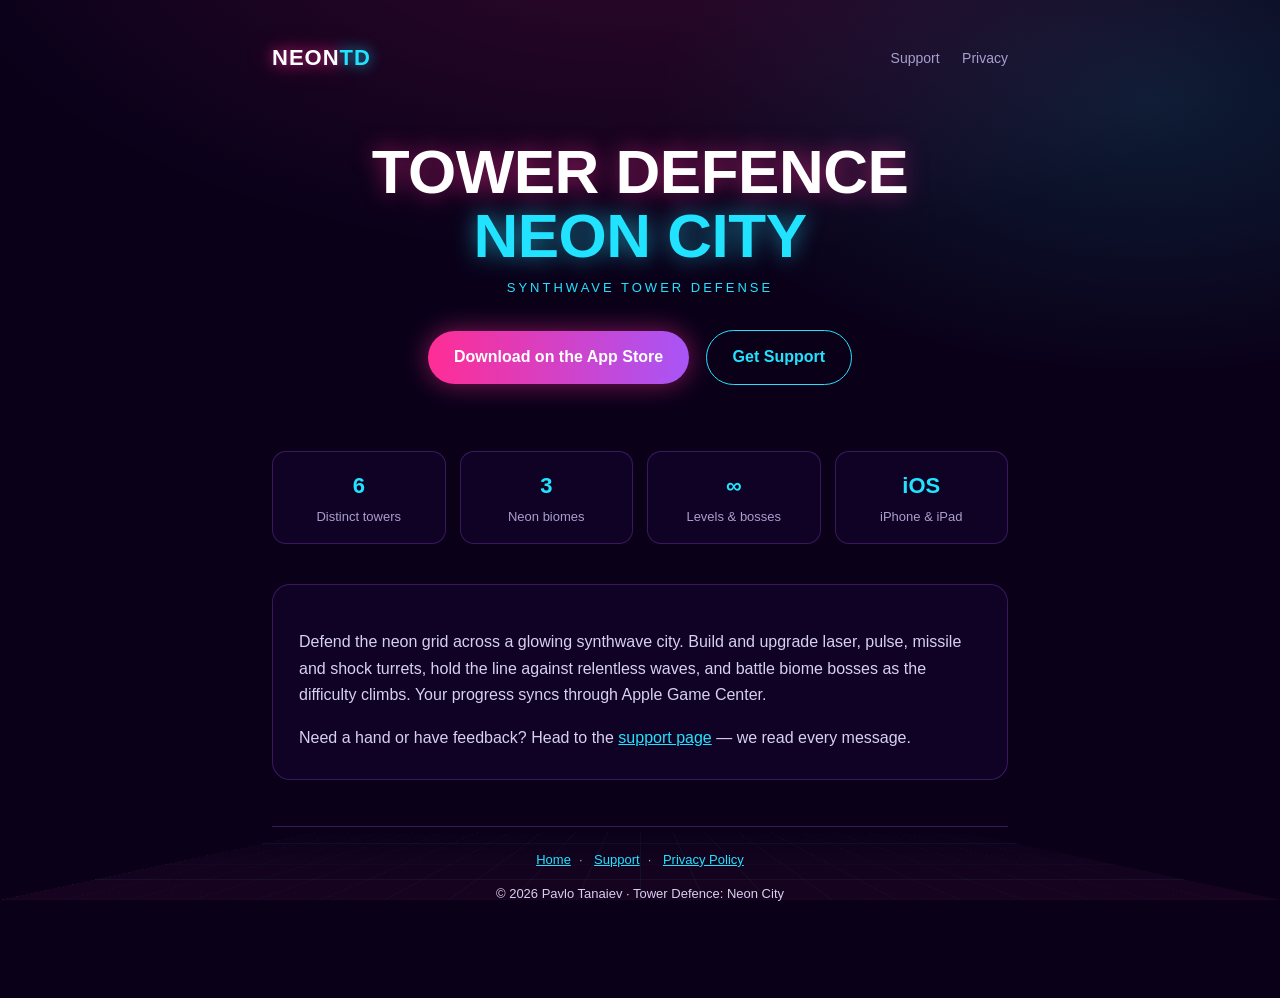
<file: index.html>
<!doctype html>
<html lang="en">
<head>
<meta charset="utf-8">
<meta name="viewport" content="width=device-width, initial-scale=1">
<title>Tower Defence: Neon City</title>
<meta name="description" content="Tower Defence: Neon City — a synthwave tower defense game for iPhone and iPad. 6 towers, 3 neon biomes, endless levels.">
<link rel="stylesheet" href="style.css">
</head>
<body>
<div class="grid-floor"></div>
<div class="wrap">
  <header class="site">
    <a class="brand" href="index.html"><span class="logo">NEON<span class="c">TD</span></span></a>
    <nav>
      <a href="support.html">Support</a>
      <a href="privacy.html">Privacy</a>
    </nav>
  </header>

  <section class="hero">
    <h1>TOWER DEFENCE<br><span class="c">NEON CITY</span></h1>
    <p class="tag">Synthwave Tower Defense</p>
    <a class="cta primary" href="https://apps.apple.com/app/id6792900200">Download on the App Store</a>
    <a class="cta ghost" href="support.html">Get Support</a>
  </section>

  <section class="features">
    <div class="feature"><div class="n">6</div><div class="l">Distinct towers</div></div>
    <div class="feature"><div class="n">3</div><div class="l">Neon biomes</div></div>
    <div class="feature"><div class="n">∞</div><div class="l">Levels &amp; bosses</div></div>
    <div class="feature"><div class="n">iOS</div><div class="l">iPhone &amp; iPad</div></div>
  </section>

  <div class="card">
    <p>Defend the neon grid across a glowing synthwave city. Build and upgrade
    laser, pulse, missile and shock turrets, hold the line against relentless
    waves, and battle biome bosses as the difficulty climbs. Your progress syncs
    through Apple Game Center.</p>
    <p style="margin-bottom:0">Need a hand or have feedback? Head to the
    <a href="support.html">support page</a> — we read every message.</p>
  </div>

  <footer class="site">
    <div>
      <a href="index.html">Home</a>·
      <a href="support.html">Support</a>·
      <a href="privacy.html">Privacy Policy</a>
    </div>
    <p>© 2026 Pavlo Tanaiev · Tower Defence: Neon City</p>
  </footer>
</div>
</body>
</html>
</file>
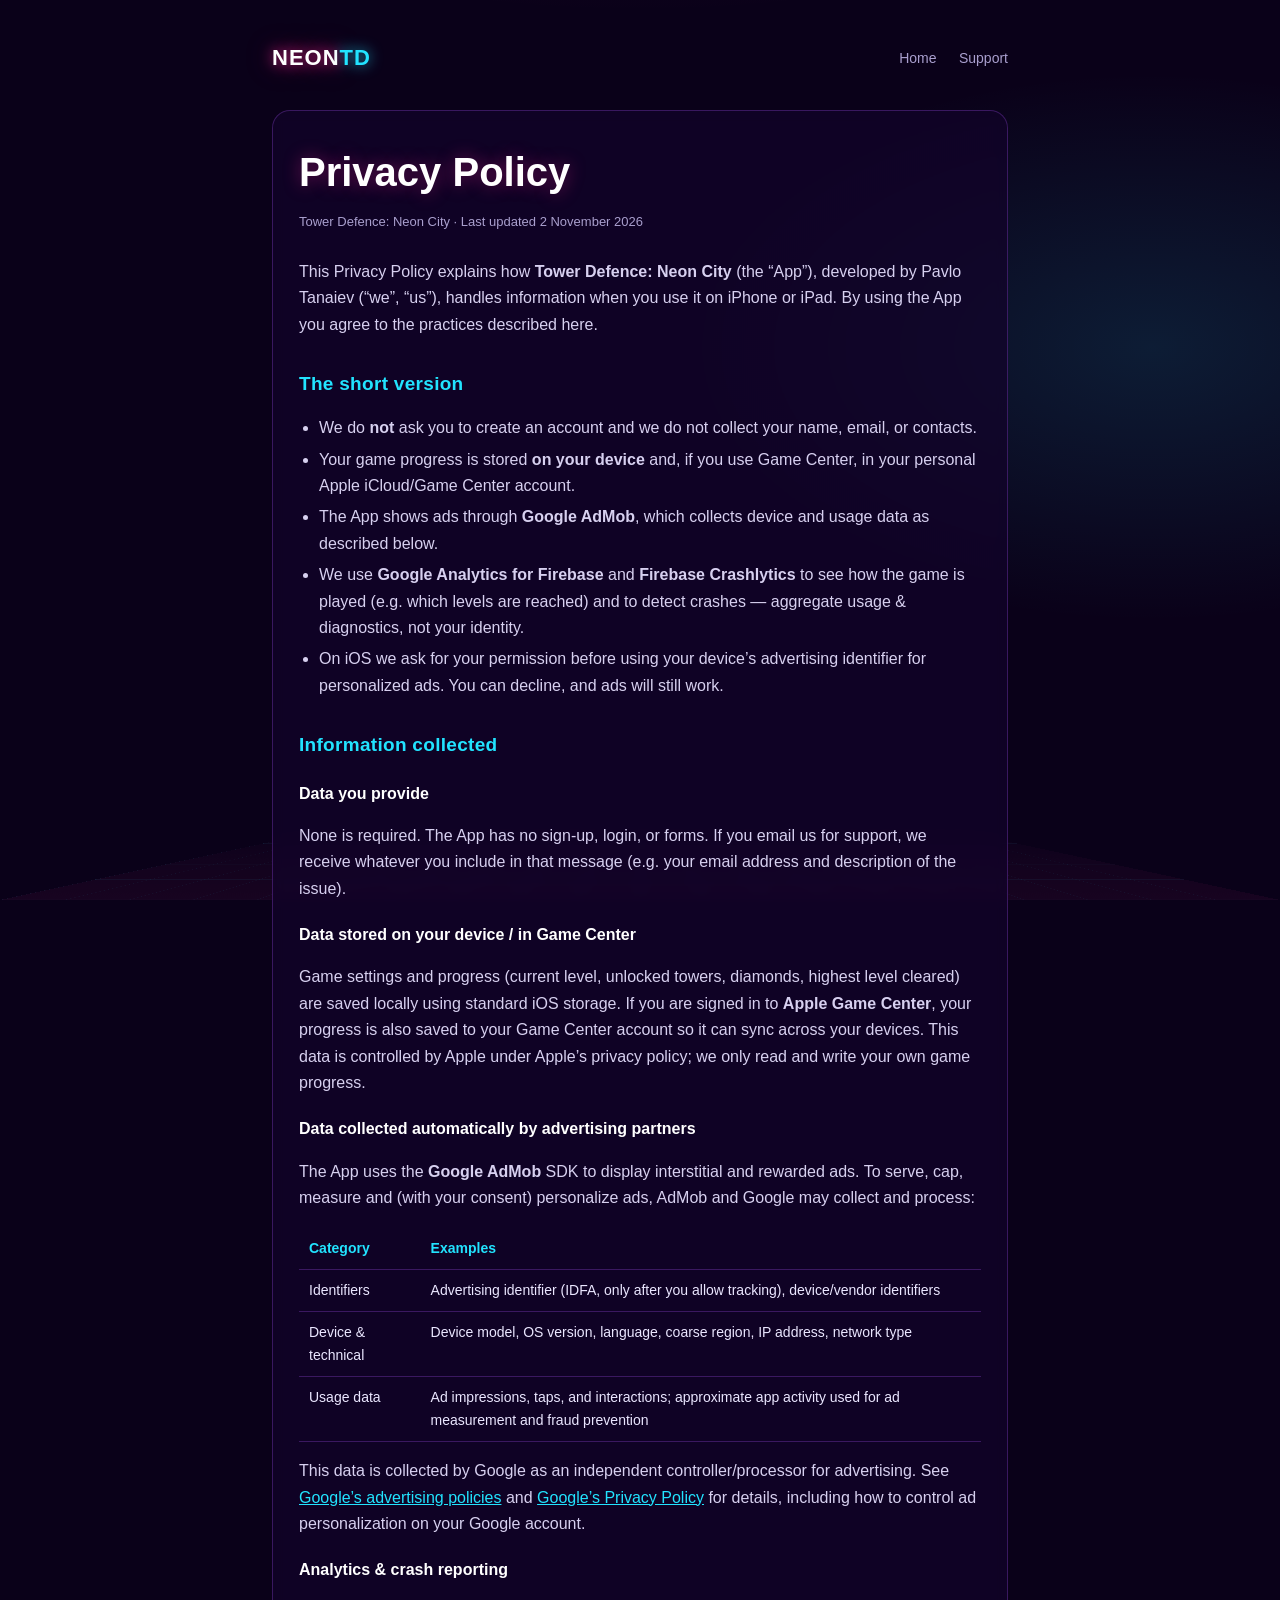
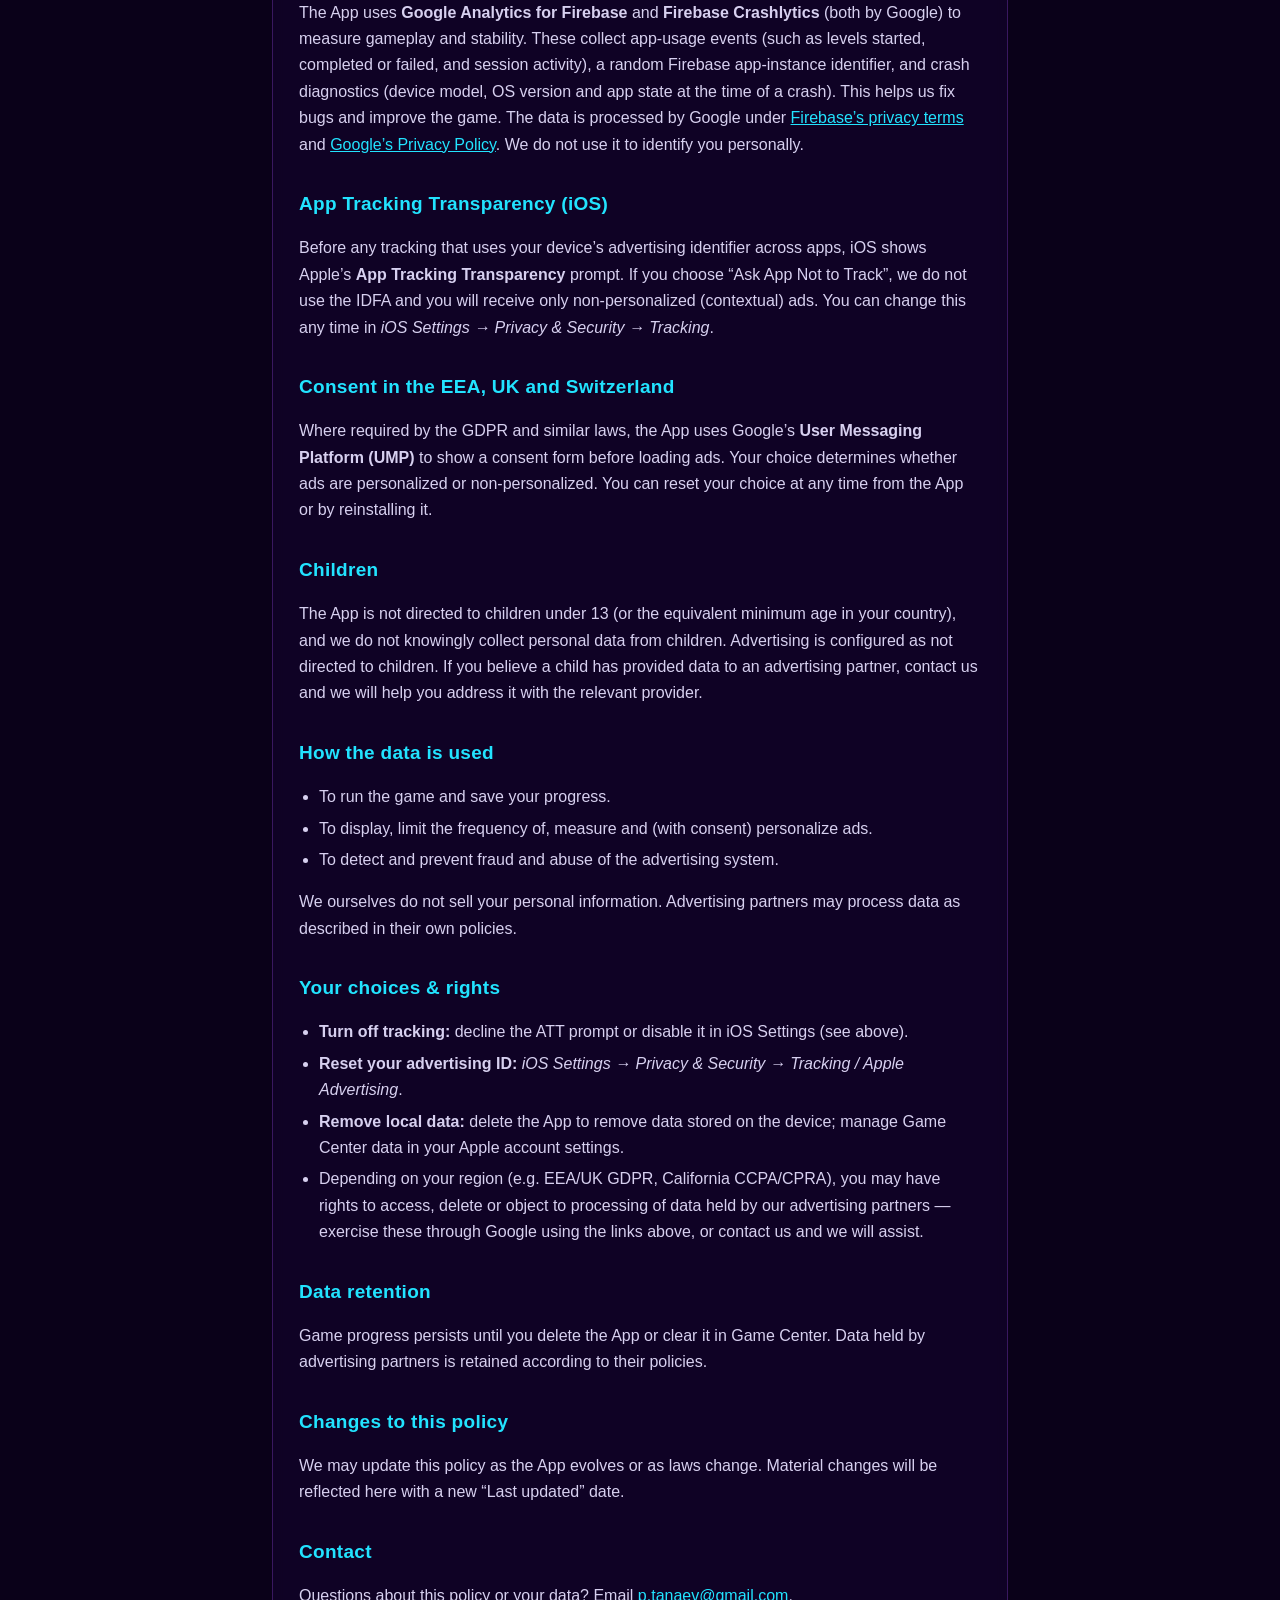
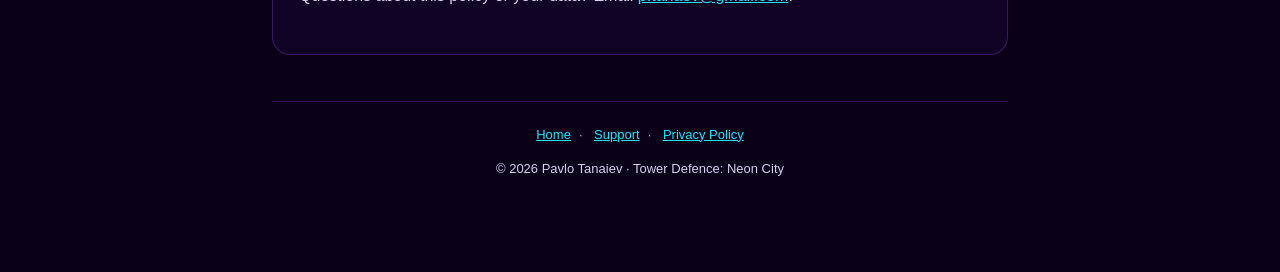
<file: privacy.html>
<!doctype html>
<html lang="en">
<head>
<meta charset="utf-8">
<meta name="viewport" content="width=device-width, initial-scale=1">
<title>Privacy Policy — Tower Defence: Neon City</title>
<meta name="description" content="Privacy Policy for Tower Defence: Neon City (iOS).">
<link rel="stylesheet" href="style.css">
</head>
<body>
<div class="grid-floor"></div>
<div class="wrap">
  <header class="site">
    <a class="brand" href="index.html"><span class="logo">NEON<span class="c">TD</span></span></a>
    <nav>
      <a href="index.html">Home</a>
      <a href="support.html">Support</a>
    </nav>
  </header>

  <div class="card">
    <h1 class="page">Privacy Policy</h1>
    <p class="updated">Tower Defence: Neon City · Last updated 2 November 2026</p>

    <p>This Privacy Policy explains how <strong>Tower Defence: Neon City</strong>
    (the “App”), developed by Pavlo Tanaiev (“we”, “us”), handles information when
    you use it on iPhone or iPad. By using the App you agree to the practices
    described here.</p>

    <h2>The short version</h2>
    <ul>
      <li>We do <strong>not</strong> ask you to create an account and we do not
      collect your name, email, or contacts.</li>
      <li>Your game progress is stored <strong>on your device</strong> and, if you
      use Game Center, in your personal Apple iCloud/Game Center account.</li>
      <li>The App shows ads through <strong>Google AdMob</strong>, which collects
      device and usage data as described below.</li>
      <li>We use <strong>Google Analytics for Firebase</strong> and <strong>Firebase Crashlytics</strong> to see how the game is played (e.g. which levels are reached) and to detect crashes — aggregate usage &amp; diagnostics, not your identity.</li>
      <li>On iOS we ask for your permission before using your device’s advertising
      identifier for personalized ads. You can decline, and ads will still work.</li>
    </ul>

    <h2>Information collected</h2>

    <h3>Data you provide</h3>
    <p>None is required. The App has no sign-up, login, or forms. If you email us
    for support, we receive whatever you include in that message (e.g. your email
    address and description of the issue).</p>

    <h3>Data stored on your device / in Game Center</h3>
    <p>Game settings and progress (current level, unlocked towers, diamonds,
    highest level cleared) are saved locally using standard iOS storage. If you are
    signed in to <strong>Apple Game Center</strong>, your progress is also saved to
    your Game Center account so it can sync across your devices. This data is
    controlled by Apple under Apple’s privacy policy; we only read and write your
    own game progress.</p>

    <h3>Data collected automatically by advertising partners</h3>
    <p>The App uses the <strong>Google AdMob</strong> SDK to display interstitial
    and rewarded ads. To serve, cap, measure and (with your consent) personalize
    ads, AdMob and Google may collect and process:</p>
    <table class="data">
      <tr><th>Category</th><th>Examples</th></tr>
      <tr><td>Identifiers</td><td>Advertising identifier (IDFA, only after you allow tracking), device/vendor identifiers</td></tr>
      <tr><td>Device &amp; technical</td><td>Device model, OS version, language, coarse region, IP address, network type</td></tr>
      <tr><td>Usage data</td><td>Ad impressions, taps, and interactions; approximate app activity used for ad measurement and fraud prevention</td></tr>
    </table>
    <p>This data is collected by Google as an independent controller/processor for
    advertising. See
    <a href="https://policies.google.com/technologies/ads">Google’s advertising
    policies</a> and
    <a href="https://policies.google.com/privacy">Google’s Privacy Policy</a> for
    details, including how to control ad personalization on your Google account.</p>

    <h3>Analytics &amp; crash reporting</h3>
    <p>The App uses <strong>Google Analytics for Firebase</strong> and
    <strong>Firebase Crashlytics</strong> (both by Google) to measure gameplay
    and stability. These collect app-usage events (such as levels started,
    completed or failed, and session activity), a random Firebase app-instance
    identifier, and crash diagnostics (device model, OS version and app state at
    the time of a crash). This helps us fix bugs and improve the game. The data is
    processed by Google under
    <a href="https://firebase.google.com/support/privacy">Firebase’s privacy terms</a>
    and <a href="https://policies.google.com/privacy">Google’s Privacy Policy</a>.
    We do not use it to identify you personally.</p>

    <h2>App Tracking Transparency (iOS)</h2>
    <p>Before any tracking that uses your device’s advertising identifier across
    apps, iOS shows Apple’s <strong>App Tracking Transparency</strong> prompt.
    If you choose “Ask App Not to Track”, we do not use the IDFA and you will
    receive only non-personalized (contextual) ads. You can change this any time in
    <em>iOS Settings → Privacy &amp; Security → Tracking</em>.</p>

    <h2>Consent in the EEA, UK and Switzerland</h2>
    <p>Where required by the GDPR and similar laws, the App uses Google’s
    <strong>User Messaging Platform (UMP)</strong> to show a consent form before
    loading ads. Your choice determines whether ads are personalized or
    non-personalized. You can reset your choice at any time from the App or by
    reinstalling it.</p>

    <h2>Children</h2>
    <p>The App is not directed to children under 13 (or the equivalent minimum age
    in your country), and we do not knowingly collect personal data from children.
    Advertising is configured as not directed to children. If you believe a child
    has provided data to an advertising partner, contact us and we will help you
    address it with the relevant provider.</p>

    <h2>How the data is used</h2>
    <ul>
      <li>To run the game and save your progress.</li>
      <li>To display, limit the frequency of, measure and (with consent)
      personalize ads.</li>
      <li>To detect and prevent fraud and abuse of the advertising system.</li>
    </ul>
    <p>We ourselves do not sell your personal information. Advertising partners may
    process data as described in their own policies.</p>

    <h2>Your choices &amp; rights</h2>
    <ul>
      <li><strong>Turn off tracking:</strong> decline the ATT prompt or disable it
      in iOS Settings (see above).</li>
      <li><strong>Reset your advertising ID:</strong> <em>iOS Settings → Privacy
      &amp; Security → Tracking / Apple Advertising</em>.</li>
      <li><strong>Remove local data:</strong> delete the App to remove data stored
      on the device; manage Game Center data in your Apple account settings.</li>
      <li>Depending on your region (e.g. EEA/UK GDPR, California CCPA/CPRA), you may
      have rights to access, delete or object to processing of data held by our
      advertising partners — exercise these through Google using the links above,
      or contact us and we will assist.</li>
    </ul>

    <h2>Data retention</h2>
    <p>Game progress persists until you delete the App or clear it in Game Center.
    Data held by advertising partners is retained according to their policies.</p>

    <h2>Changes to this policy</h2>
    <p>We may update this policy as the App evolves or as laws change. Material
    changes will be reflected here with a new “Last updated” date.</p>

    <h2>Contact</h2>
    <p>Questions about this policy or your data? Email
    <a href="mailto:p.tanaev@gmail.com">p.tanaev@gmail.com</a>.</p>
  </div>

  <footer class="site">
    <div>
      <a href="index.html">Home</a>·
      <a href="support.html">Support</a>·
      <a href="privacy.html">Privacy Policy</a>
    </div>
    <p>© 2026 Pavlo Tanaiev · Tower Defence: Neon City</p>
  </footer>
</div>
</body>
</html>
</file>
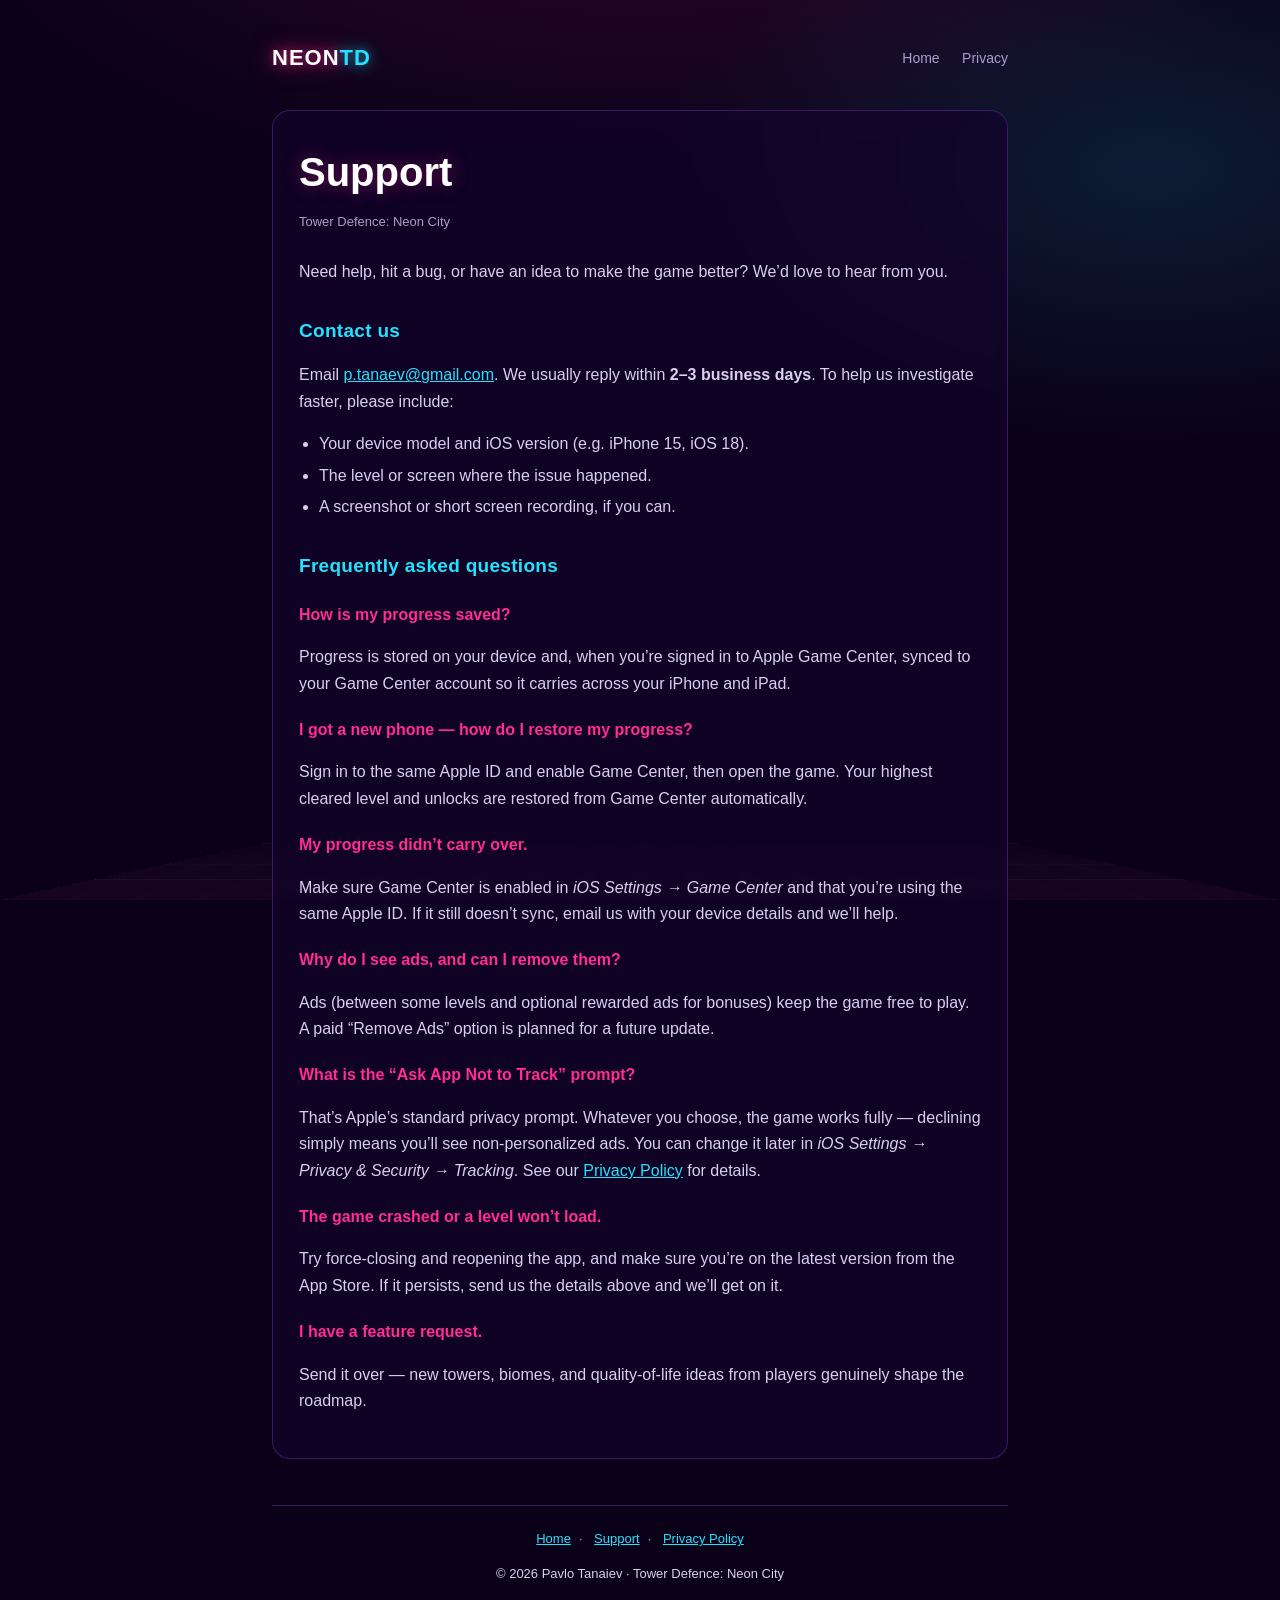
<file: support.html>
<!doctype html>
<html lang="en">
<head>
<meta charset="utf-8">
<meta name="viewport" content="width=device-width, initial-scale=1">
<title>Support — Tower Defence: Neon City</title>
<meta name="description" content="Support and FAQ for Tower Defence: Neon City (iOS).">
<link rel="stylesheet" href="style.css">
</head>
<body>
<div class="grid-floor"></div>
<div class="wrap">
  <header class="site">
    <a class="brand" href="index.html"><span class="logo">NEON<span class="c">TD</span></span></a>
    <nav>
      <a href="index.html">Home</a>
      <a href="privacy.html">Privacy</a>
    </nav>
  </header>

  <div class="card">
    <h1 class="page">Support</h1>
    <p class="updated">Tower Defence: Neon City</p>

    <p>Need help, hit a bug, or have an idea to make the game better? We’d love to
    hear from you.</p>

    <h2>Contact us</h2>
    <p>Email <a href="mailto:p.tanaev@gmail.com">p.tanaev@gmail.com</a>.
    We usually reply within <strong>2–3 business days</strong>. To help us
    investigate faster, please include:</p>
    <ul>
      <li>Your device model and iOS version (e.g. iPhone 15, iOS 18).</li>
      <li>The level or screen where the issue happened.</li>
      <li>A screenshot or short screen recording, if you can.</li>
    </ul>

    <h2 class="faq">Frequently asked questions</h2>

    <div class="faq">
      <h3>How is my progress saved?</h3>
      <p>Progress is stored on your device and, when you’re signed in to Apple
      Game Center, synced to your Game Center account so it carries across your
      iPhone and iPad.</p>

      <h3>I got a new phone — how do I restore my progress?</h3>
      <p>Sign in to the same Apple ID and enable Game Center, then open the game.
      Your highest cleared level and unlocks are restored from Game Center
      automatically.</p>

      <h3>My progress didn’t carry over.</h3>
      <p>Make sure Game Center is enabled in <em>iOS Settings → Game Center</em>
      and that you’re using the same Apple ID. If it still doesn’t sync, email us
      with your device details and we’ll help.</p>

      <h3>Why do I see ads, and can I remove them?</h3>
      <p>Ads (between some levels and optional rewarded ads for bonuses) keep the
      game free to play. A paid “Remove Ads” option is planned for a future update.</p>

      <h3>What is the “Ask App Not to Track” prompt?</h3>
      <p>That’s Apple’s standard privacy prompt. Whatever you choose, the game
      works fully — declining simply means you’ll see non-personalized ads. You can
      change it later in <em>iOS Settings → Privacy &amp; Security → Tracking</em>.
      See our <a href="privacy.html">Privacy Policy</a> for details.</p>

      <h3>The game crashed or a level won’t load.</h3>
      <p>Try force-closing and reopening the app, and make sure you’re on the
      latest version from the App Store. If it persists, send us the details above
      and we’ll get on it.</p>

      <h3>I have a feature request.</h3>
      <p>Send it over — new towers, biomes, and quality-of-life ideas from players
      genuinely shape the roadmap.</p>
    </div>
  </div>

  <footer class="site">
    <div>
      <a href="index.html">Home</a>·
      <a href="support.html">Support</a>·
      <a href="privacy.html">Privacy Policy</a>
    </div>
    <p>© 2026 Pavlo Tanaiev · Tower Defence: Neon City</p>
  </footer>
</div>
</body>
</html>
</file>
<file: style.css>
:root {
  --bg: #0a0119;
  --bg2: #12042a;
  --panel: rgba(18, 4, 42, 0.72);
  --cyan: #22e3ff;
  --pink: #ff2d95;
  --violet: #a855f7;
  --text: #eae6ff;
  --muted: #a99fce;
  --line: rgba(168, 85, 247, 0.28);
}

* { box-sizing: border-box; }

html { -webkit-text-size-adjust: 100%; }

body {
  margin: 0;
  background:
    radial-gradient(1200px 600px at 50% -10%, rgba(255,45,149,0.16), transparent 60%),
    radial-gradient(900px 500px at 90% 10%, rgba(34,227,255,0.12), transparent 55%),
    var(--bg);
  color: var(--text);
  font-family: -apple-system, BlinkMacSystemFont, "Segoe UI", Roboto, Helvetica, Arial, sans-serif;
  line-height: 1.65;
  min-height: 100vh;
}

.grid-floor {
  position: fixed;
  left: 0; right: 0; bottom: 0;
  height: 40vh;
  background-image:
    linear-gradient(transparent 0%, rgba(255,45,149,0.10) 100%),
    repeating-linear-gradient(90deg, rgba(34,227,255,0.14) 0 1px, transparent 1px 64px),
    repeating-linear-gradient(0deg, rgba(34,227,255,0.14) 0 1px, transparent 1px 64px);
  transform: perspective(340px) rotateX(68deg);
  transform-origin: bottom;
  opacity: 0.5;
  pointer-events: none;
  z-index: 0;
}

.wrap {
  position: relative;
  z-index: 1;
  max-width: 780px;
  margin: 0 auto;
  padding: 40px 22px 80px;
}

header.site {
  display: flex;
  align-items: center;
  justify-content: space-between;
  gap: 16px;
  margin-bottom: 34px;
  flex-wrap: wrap;
}

.brand {
  display: flex;
  align-items: center;
  gap: 12px;
  text-decoration: none;
}
.brand .logo {
  font-weight: 900;
  font-size: 22px;
  letter-spacing: 1px;
  color: #fff;
  text-shadow: 0 0 14px rgba(255,45,149,0.8), 0 0 30px rgba(255,45,149,0.4);
}
.brand .logo .c { color: var(--cyan); text-shadow: 0 0 14px rgba(34,227,255,0.8); }

nav a {
  color: var(--muted);
  text-decoration: none;
  font-size: 14px;
  margin-left: 18px;
  transition: color .2s;
}
nav a:hover { color: var(--cyan); }

.hero {
  text-align: center;
  padding: 30px 0 20px;
}
.hero h1 {
  font-size: clamp(34px, 8vw, 62px);
  line-height: 1.02;
  margin: 0 0 10px;
  font-weight: 900;
  letter-spacing: -0.5px;
  color: #fff;
  text-shadow: 0 0 22px rgba(255,45,149,0.55);
}
.hero h1 .c { color: var(--cyan); text-shadow: 0 0 22px rgba(34,227,255,0.6); }
.hero p.tag {
  color: var(--cyan);
  letter-spacing: 3px;
  text-transform: uppercase;
  font-size: 13px;
  margin: 0 0 26px;
}

.cta {
  display: inline-flex;
  align-items: center;
  gap: 8px;
  padding: 13px 26px;
  border-radius: 999px;
  font-weight: 700;
  text-decoration: none;
  margin: 6px;
  transition: transform .15s, box-shadow .2s;
}
.cta.primary {
  background: linear-gradient(90deg, var(--pink), var(--violet));
  color: #fff;
  box-shadow: 0 0 26px rgba(255,45,149,0.5);
}
.cta.ghost {
  border: 1.5px solid var(--cyan);
  color: var(--cyan);
}
.cta:hover { transform: translateY(-2px); }

.features {
  display: grid;
  grid-template-columns: repeat(auto-fit, minmax(150px, 1fr));
  gap: 14px;
  margin: 40px 0;
}
.feature {
  background: var(--panel);
  border: 1px solid var(--line);
  border-radius: 14px;
  padding: 16px;
  text-align: center;
}
.feature .n { color: var(--cyan); font-weight: 800; font-size: 22px; }
.feature .l { color: var(--muted); font-size: 13px; margin-top: 2px; }

.card {
  background: var(--panel);
  border: 1px solid var(--line);
  border-radius: 18px;
  padding: 28px 26px;
  backdrop-filter: blur(6px);
}

h1.page {
  font-size: clamp(28px, 6vw, 40px);
  font-weight: 900;
  color: #fff;
  margin: 0 0 6px;
  text-shadow: 0 0 18px rgba(255,45,149,0.4);
}
.updated { color: var(--muted); font-size: 13px; margin: 0 0 26px; }

h2 {
  color: var(--cyan);
  font-size: 19px;
  margin: 30px 0 8px;
  letter-spacing: 0.3px;
}
h3 { color: #fff; font-size: 16px; margin: 20px 0 4px; }
p, li { color: #d7d0f0; }
a { color: var(--cyan); }
a:hover { color: var(--pink); }
ul { padding-left: 20px; }
li { margin: 5px 0; }

.faq h3 { color: var(--pink); }

table.data {
  width: 100%;
  border-collapse: collapse;
  margin: 12px 0;
  font-size: 14px;
}
table.data th, table.data td {
  text-align: left;
  padding: 9px 10px;
  border-bottom: 1px solid var(--line);
  vertical-align: top;
}
table.data th { color: var(--cyan); font-weight: 700; }

footer.site {
  text-align: center;
  color: var(--muted);
  font-size: 13px;
  margin-top: 46px;
  padding-top: 22px;
  border-top: 1px solid var(--line);
}
footer.site a { margin: 0 8px; }
</file>
